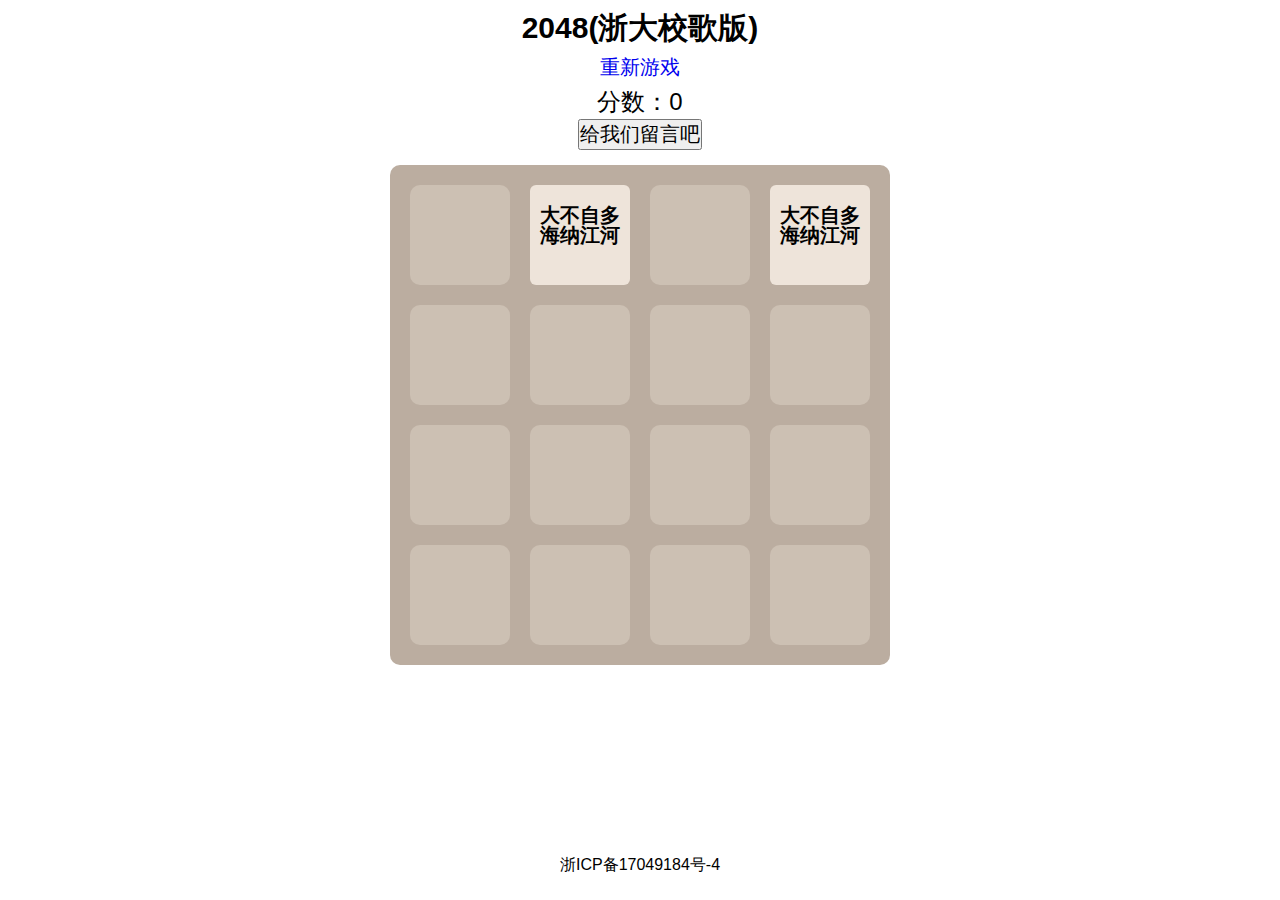
<file: index.html>
<!DOCTYPE html>
<html lang="en">
<head>
    <meta charset="UTF-8">
    <meta name="viewport"
    content="width=device-width,height=device-height,initial-scale=1.0,minimum-scale=1.0,maximum-scale=1.0,user-scalable=no">
    <title>2048</title>
    <link rel="stylesheet" href="css/main.css">
    <script src="js/jquery-3.2.1.min.js"></script>
    <script src="js/support.js"></script>
    <script src="js/main.js"></script>
    <script src="js/show.js"></script>
    <script>
var _hmt = _hmt || [];
(function() {
  var hm = document.createElement("script");
  hm.src = "https://hm.baidu.com/hm.js?699cc7cae1ac71d78fac96d075792a03";
  var s = document.getElementsByTagName("script")[0]; 
  s.parentNode.insertBefore(hm, s);
})();
</script>

</head>
<body>
<header>
    <h2>2048(浙大校歌版)</h2>
    <a href="javascript:newgame()" id="btn">重新游戏</a>
    <p>分数：<span id="score">0</span></p>
    <button id="msg" onclick="location.href='list.php'">给我们留言吧</button>
</header>

<div id="grids">
    <div class="grid" id="grid00"></div>
    <div class="grid" id="grid01"></div>
    <div class="grid" id="grid02"></div>
    <div class="grid" id="grid03"></div>
    <div class="grid" id="grid10"></div>
    <div class="grid" id="grid11"></div>
    <div class="grid" id="grid12"></div>
    <div class="grid" id="grid13"></div>
    <div class="grid" id="grid20"></div>
    <div class="grid" id="grid21"></div>
    <div class="grid" id="grid22"></div>
    <div class="grid" id="grid23"></div>
    <div class="grid" id="grid30"></div>
    <div class="grid" id="grid31"></div>
    <div class="grid" id="grid32"></div>
    <div class="grid" id="grid33"></div>
</div>

<footer>
    浙ICP备17049184号-4
</footer>

<script>
    var key=document.getElementById('key');
    key.onclick=clk;
    function clk () {
        var detail=document.getElementById('detail');
        var display=detail.style.display;
        if(display!='none'){
            detail.style.display='none';
            key.innerText='查看规则'
        }else{
            detail.style.display='block';
            key.innerText='收起规则'
        }
    }
</script>
</body>
</html>

<!--<script>-->
<!--var _hmt = _hmt || [];-->
<!--(function() {-->
<!--var hm = document.createElement("script");-->
<!--hm.src = "https://hm.baidu.com/hm.js?699cc7cae1ac71d78fac96d075792a03";-->
<!--var s = document.getElementsByTagName("script")[0];-->
<!--s.parentNode.insertBefore(hm, s);-->
<!--})();-->
<!--</script>-->
</file>
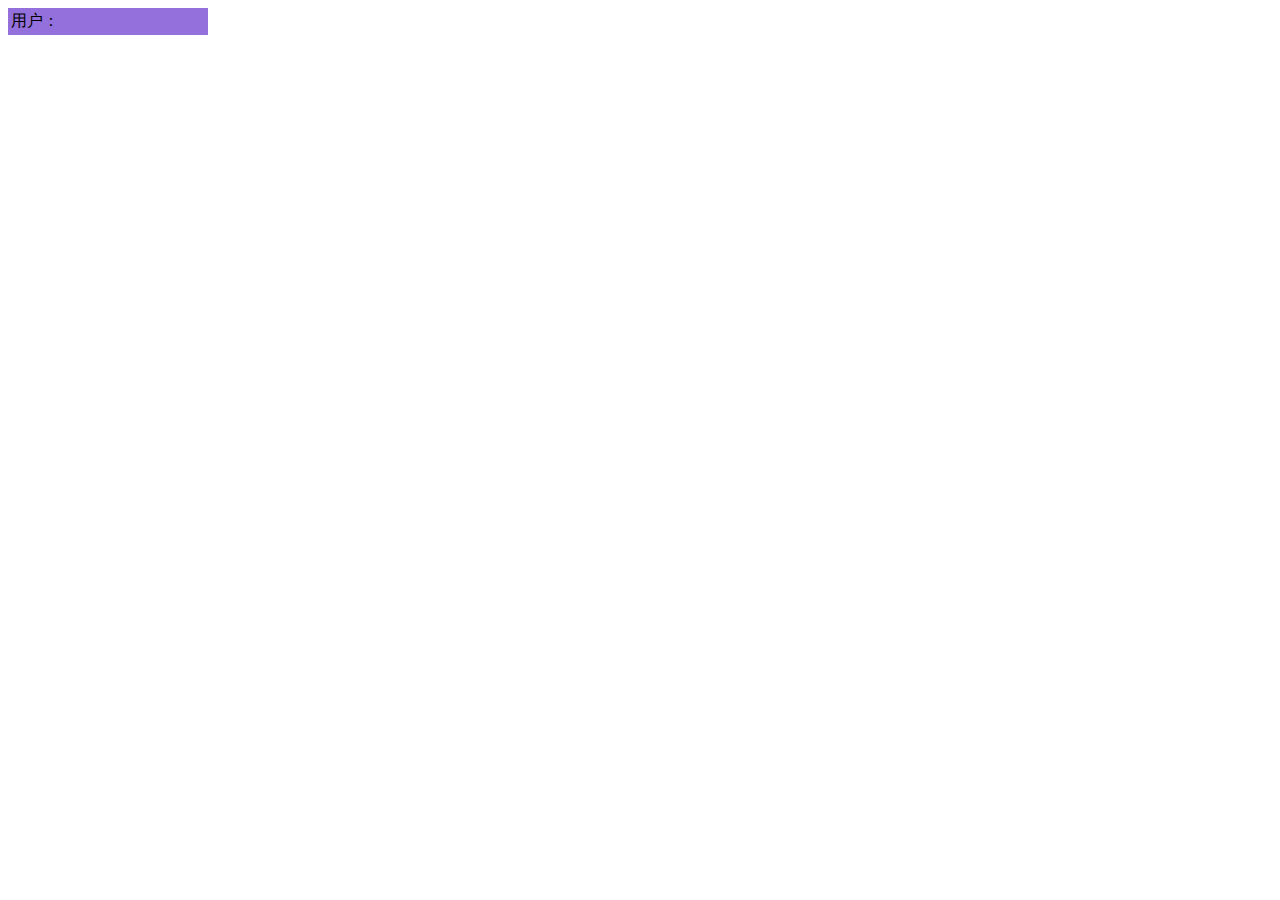
<file: test.html>
<!DOCTYPE html>
<html lang="en">
<head>
    <meta charset="UTF-8">
    <title>test</title>
    <style>
        table{
            background: mediumpurple;
        }
    </style>
</head>
<body>
    <table id="tab" style="width: 800px">
        <tr class="user"><td>用户：</td></tr>
    </table>

    <script>
        var tab=document.getElementById('tab');
        tab.style.width='200px';
    </script>
</body>
</html>
</file>
<file: css/main.css>
*{
    /*margin: 0;*/
    padding: 0;
    font-family: "PingFang SC","微软雅黑","Microsoft YaHei",Helvetica,"Helvetica Neue",Tahoma,Arial,sans-serif;
}
body{
}
li{
    list-style: none;
}
header{
    width: 100%;
    text-align: center;
}
header h2{
    font-size: 30px;
    font-weight: bold;
    margin: 5px auto;
}
#btn{
    display: block;
    margin: 5px auto;
    width: 100px;
    font-size: 20px;
    text-decoration: none;
}

#msg{
    margin: 0 auto;
    font-size: 20px;
}
header p{
    font-size: 24px;
    margin: 1px auto;
    text-align: center;
}
#grids{
    width: 460px;
    height: 460px;
    padding: 10px;
    margin: 15px auto;
    background-color: #bbada0;
    border-radius: 10px;
    position: relative;
}
.grid{
    width: 100px;
    height: 100px;
    border-radius: 12px;
    background-color: #ccc0b3;
    position: absolute;
}

.num{
    border-radius: 6px;
    font-weight: bold;
    font-size: 20px;
    text-align: center;
    position: absolute;
    display: table-cell;
    vertical-align: middle;

}
.num p{
    vertical-align: middle;
    white-space:nowrap;
}

.rule{
    position: absolute;
    width: 340px;
    left:25%;
    top:8%;
}
.key{
    font-weight: bold;
    font-size: 20px;
}
#detail{
    display: none;
    background-color: lightblue;
    opacity: .5;
    z-index: 99;
}

footer{
    position: absolute;
    top:95%;
    text-align: center;
    width: 240px;
    left:50%;
    margin-left: -120px;
}
</file>
